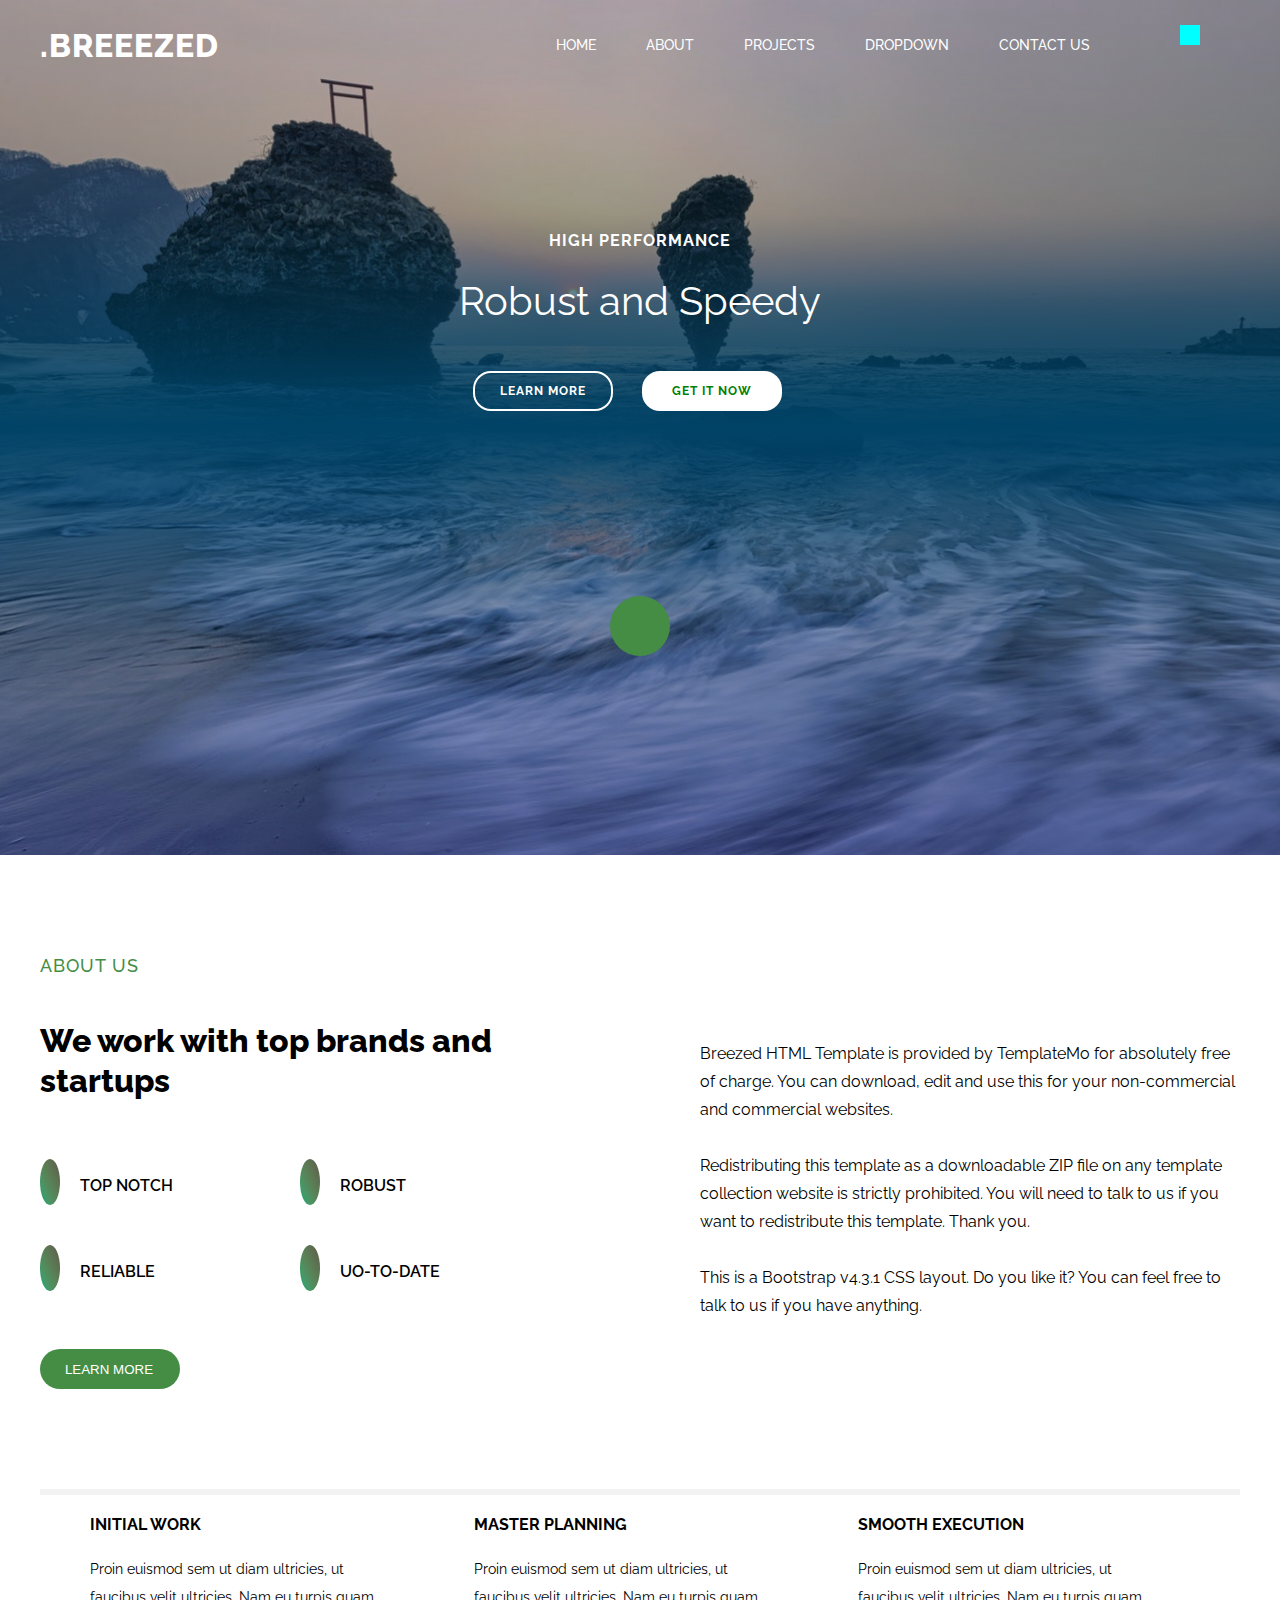
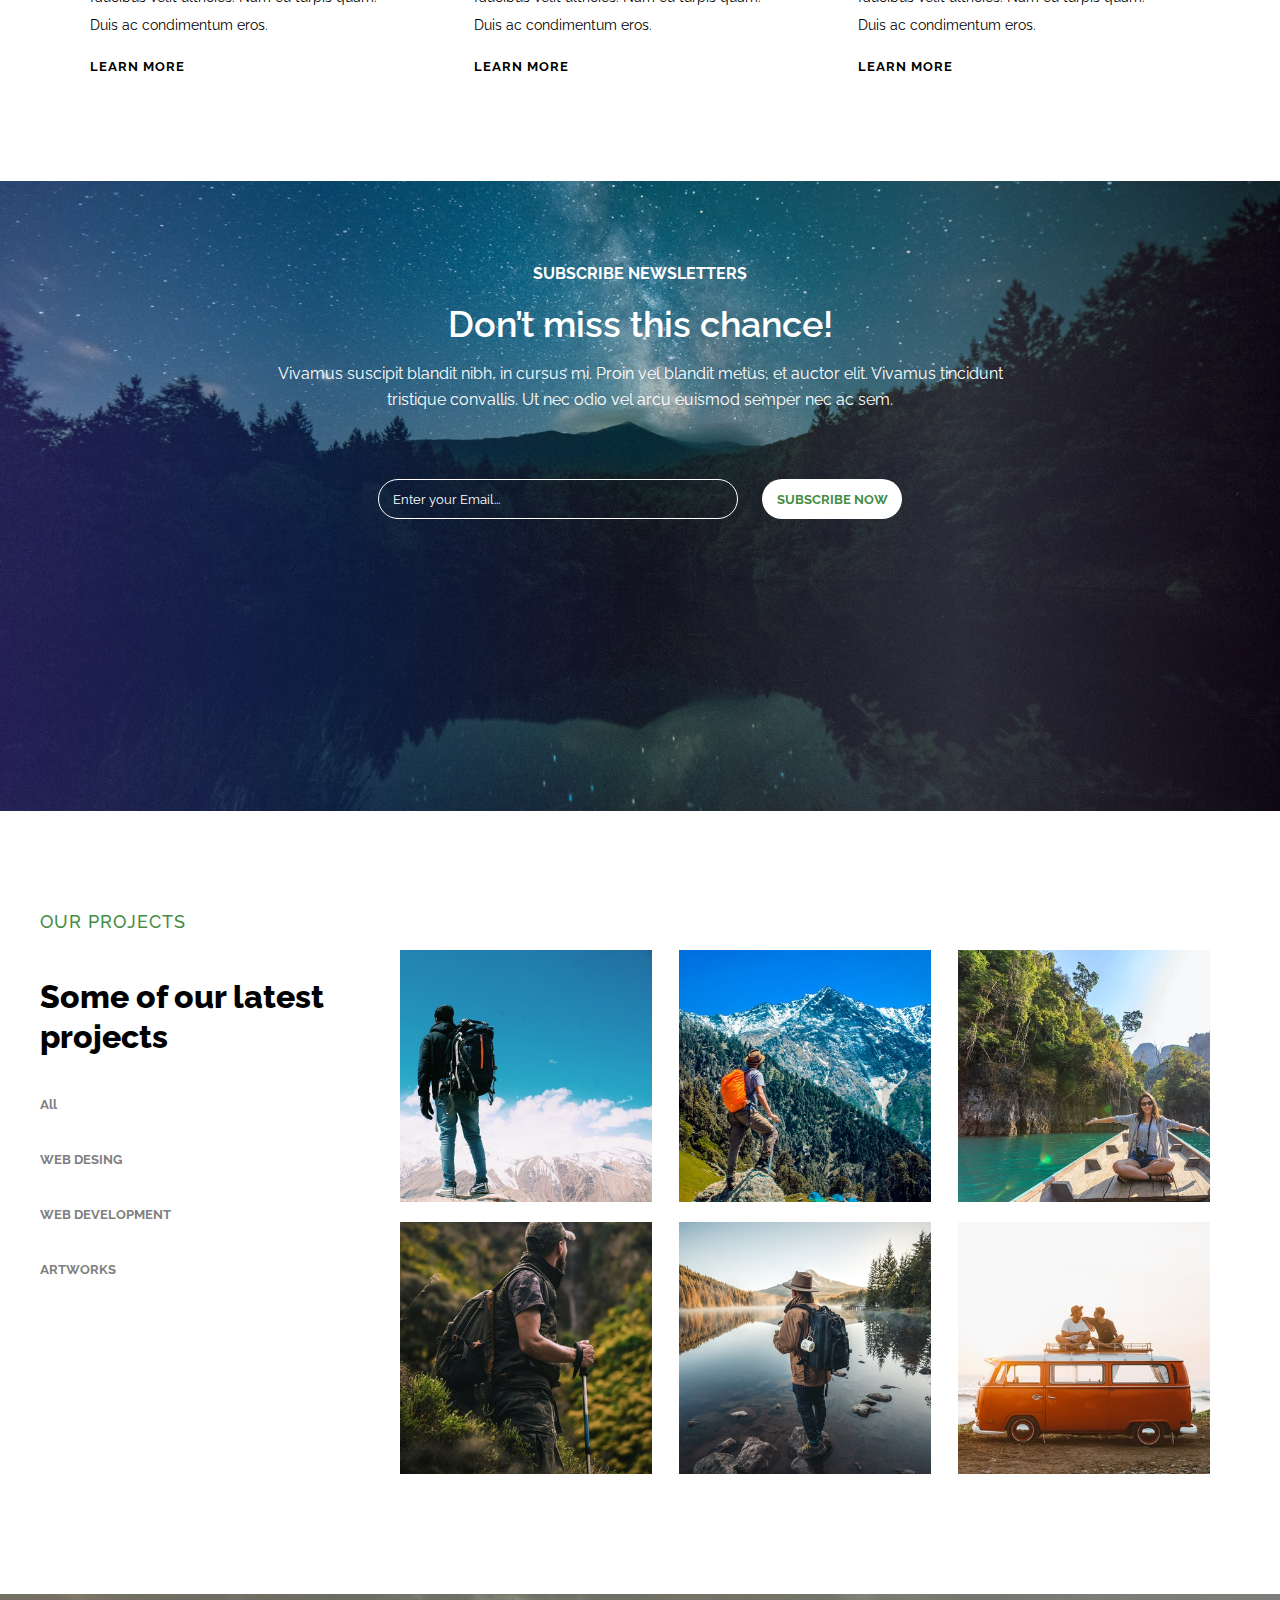
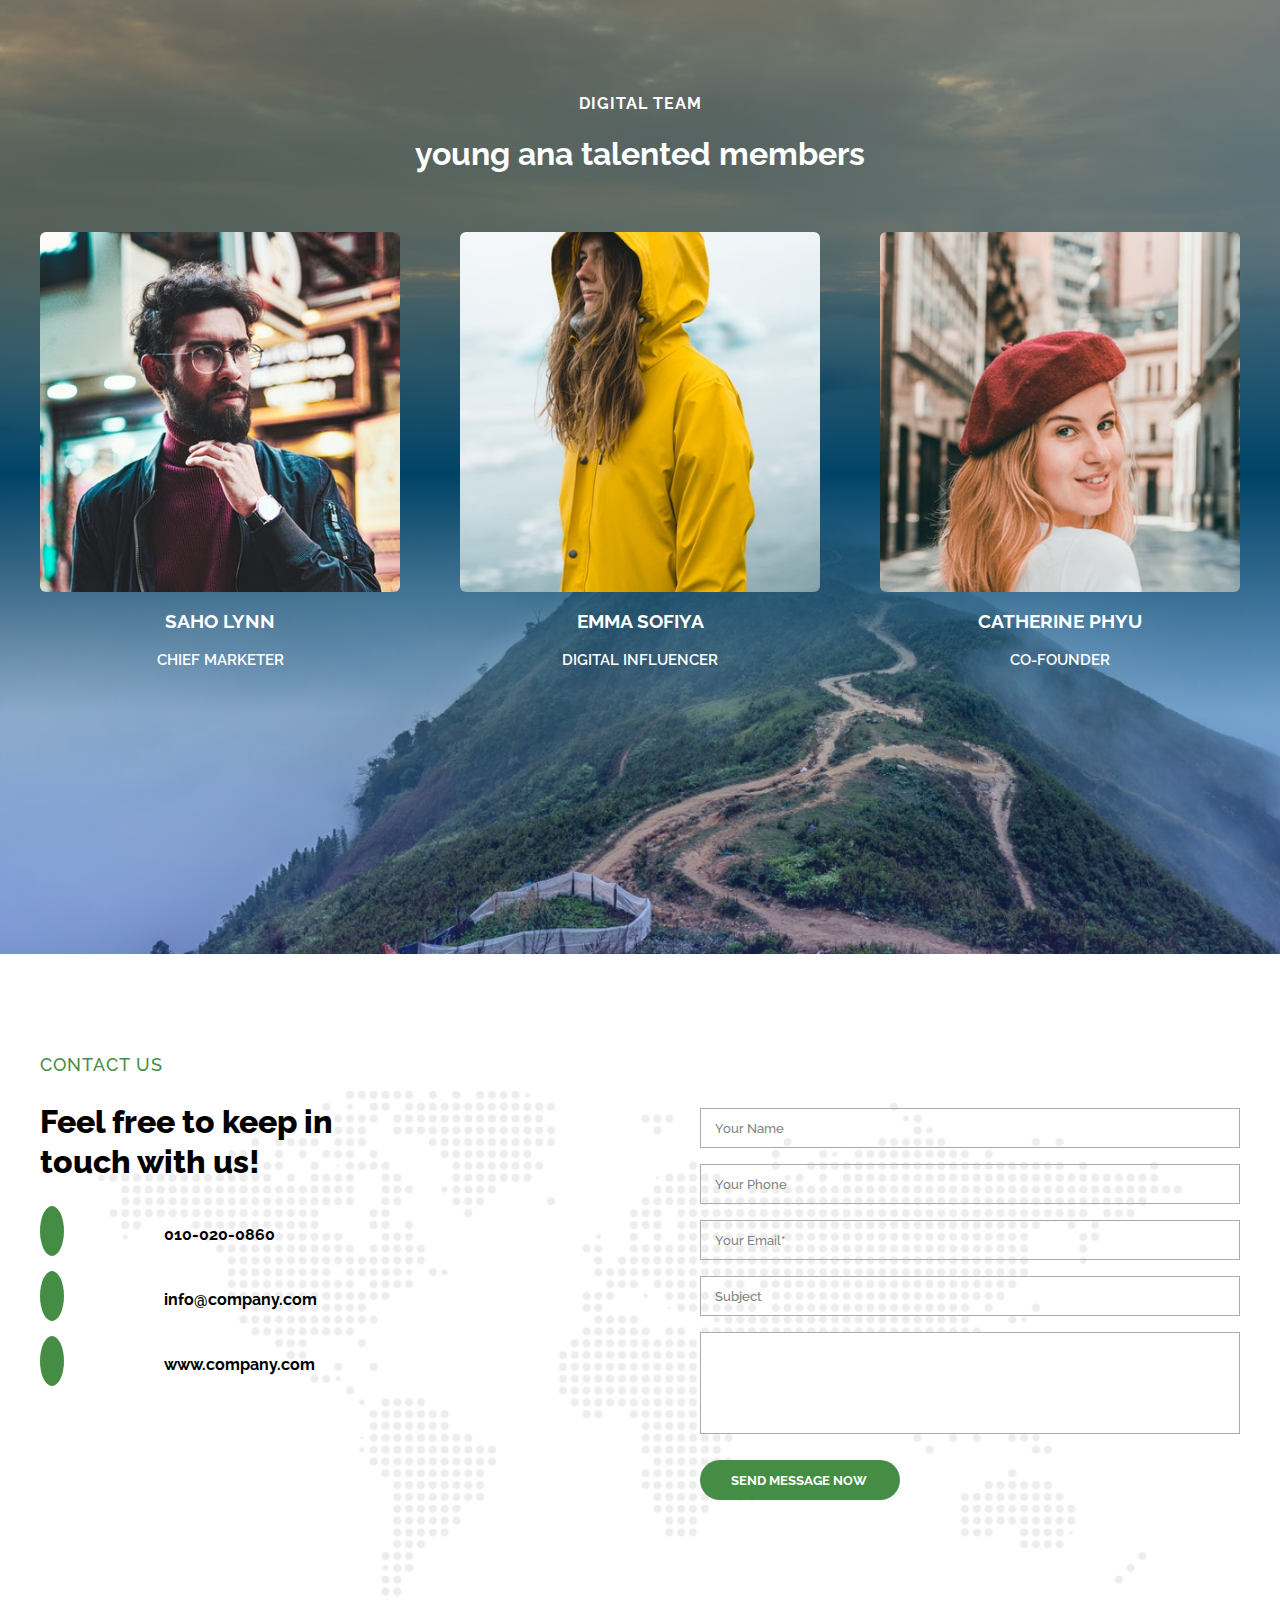
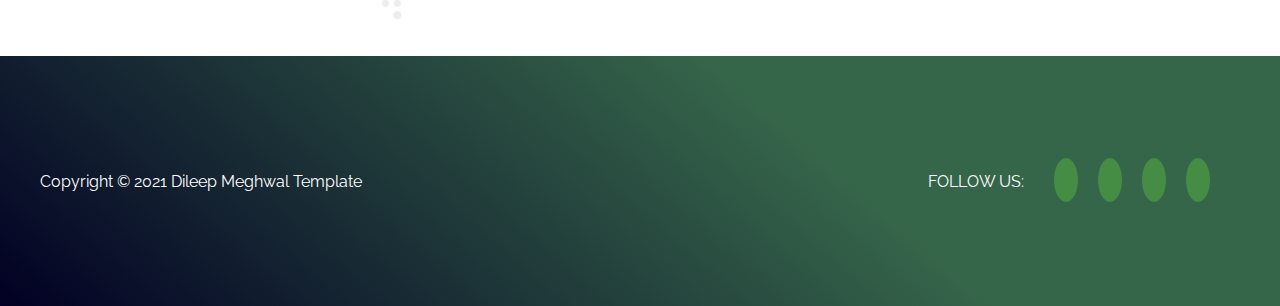
<file: index.html>
<html>
    <head>
        <meta name="viewport" content="width=device-width, initial-scale=1.0">
        <title>Traveller</title>
        <link rel="stylesheet" href="https://unicons.iconscout.com/release/v4.0.0/css/line.css">
        <link rel="stylesheet" href="./style/style.css">
    </head>

    <body>
        <div class="banner" id="index.html">
            <div class="navigation" >
                <a href="#" class="logo"><h2>.BREEEZED</h2></a>

                <ul>
                    <li><a href="#index.html">HOME</a></li>
                    <li><a href="#about">ABOUT</a></li>
                    <li><a href="#project">PROJECTS</a></li>
                    <li><a href="#top">DROPDOWN</a></li>
                    <li><a href="#contact">CONTACT US</a></li>

                    <span class="uil uil-search"></span>
                </ul>
        
            </div>

            <!-- banner-text -->
            <div class="banner-text">
                <h4>HIGH PERFORMANCE</h4>
                <h1>Robust and Speedy</h1>

                <button type="button">LEARN MORE</button>
                <button type="button" class="b2">GET IT NOW</button>
            </div>

            <!-- dow arrow -->
            <div class="down-arrow">
                <span class="uil uil-arrow-down"></span>
            </div>
        </div>

        <!-- About Section-->

        <div class="about clearfix" id="about">
            <div class="title">
                <h3>About Us</h3>
            </div>
            <div class="about-left clearfix">
                <div class="main-txt">
                    <h2>We work with top brands and startups</h2>
                </div>
                <div class="left-text">
                    <p style="float: left;"><span class="uil uil-rocket"></span>TOP NOTCH</p>
                <p style="float: left;"><span class="uil uil-rocket"></span>ROBUST</p>
                </div>
                
                <div class="right-text">
                    <p style="float: left;"><span class="uil uil-globe"></span>RELIABLE</p>
                <p style="float: left;"><span class="uil uil-globe"></span>UO-TO-DATE</p>
                </div>

                <button type="button">LEARN MORE<span class="uil uil-arrow-right"></span></button>
            </div>
            <div class="about-right">
                <p>Breezed HTML Template is provided by TemplateMo for absolutely free of charge. You can download, edit and use this for your non-commercial and commercial websites.
                    <br><br>
                    Redistributing this template as a downloadable ZIP file on any template collection website is strictly prohibited. You will need to talk to us if you want to redistribute this template. Thank you.
                    <br><br>
                    This is a Bootstrap v4.3.1 CSS layout. Do you like it? You can feel free to talk to us if you have anything.</p>
            </div>
        </div>
        
        <!--work-content  -->
        <div class="work-content clearfix">
            <div class="feature">
                <div class="icon">
                    <i class="uil uil-rocket"></i>
                </div>
                <h3>INITIAL WORK</h3>
                <p>Proin euismod sem ut diam ultricies, ut faucibus velit ultricies. Nam eu turpis quam. Duis ac condimentum eros.</p>
                <a href="#" class="learn-more">LEARN MORE<i class="uil uil-arrow-right"></i></a>
            </div>
            <div class="feature mg">
                <div class="icon">
                    <i class="uil uil-rocket"></i>
                </div>
                <h3>MASTER PLANNING</h3>
                <p>Proin euismod sem ut diam ultricies, ut faucibus velit ultricies. Nam eu turpis quam. Duis ac condimentum eros.</p>
                <a href="#" class="learn-more">LEARN MORE<i class="uil uil-arrow-right"></i></a>
            </div>
            <div class="feature">
                <div class="icon">
                    <i class="uil uil-rocket"></i>
                </div>
                <h3>SMOOTH EXECUTION</h3>
                <p>Proin euismod sem ut diam ultricies, ut faucibus velit ultricies. Nam eu turpis quam. Duis ac condimentum eros.</p>
                <a href="#" class="learn-more">LEARN MORE<i class="uil uil-arrow-right"></i></a>
            </div>
        </div>

        <!--Newletter  -->
        <div class="newsletter">
            <div class="newsletter-text">
                <h4>SUBSCRIBE NEWSLETTERS</h4>
                <h1>Don’t miss this chance!</h1>
                <p>Vivamus suscipit blandit nibh, in cursus mi. Proin vel blandit metus, et auctor elit. Vivamus tincidunt <br> tristique convallis. Ut nec odio vel arcu euismod semper nec ac sem.</p>

                <input type="text" placeholder="Enter your Email...">

                <button class="subscribe">SUBSCRIBE NOW</button>
            </div>
        </div>

        <!-- Our Projects -->
        <div class="project clearfix" id="project">
            <div class="title">
                <h3>OUR PROJECTS</h3>
            </div>
            <div class="project-left clearfix">
                <div class="main-txt">
                    <h2>Some of our latest projects</h2>
                </div>
                <a href="#">All</a>
                <a href="#">WEB DESING</a>
                <a href="#">WEB DEVELOPMENT</a>
                <a href="#artwork">ARTWORKS</a>
            </div>

            <div class="project-right">
                <div class="box clearfix">
                    <img src="./img/travel1.jpg" alt="">
                </div>
                <div class="box">
                    <img src="./img/travel2.jpg" alt="">
                </div>
                <div class="box">
                    <img src="./img/travel3.jpg" alt="">
                </div>
                <div class="box">
                    <img src="./img/travel4.jpg" alt="">
                </div>
                <div class="box">
                    <img src="./img/travel5.jpg" alt="">
                </div>
                <div class="box">
                    <img src="./img/travel6.jpg" alt="">
                </div>
            </div>
        </div>

        <!-- Digital Team -->
        <div class="digital-section">
            <div class="team-section">
                <h4>DIGITAL TEAM</h4>
                <h1>young ana talented members</h1>
            </div>
            <div class="image-section">
                <div class="card">
                    <img src="./img/face1.jpg" alt="">
                    <h3>SAHO LYNN</h3>
                    <p>CHIEF MARKETER</p>
                </div>
                <div class="card margin">
                    <img src="./img/face2.jpg" alt="">
                    <h3>EMMA SOFIYA</h3>
                    <p>DIGITAL INFLUENCER</p>
                </div>
                <div class="card">
                    <img src="./img/face3.jpg" alt="">
                    <h3>CATHERINE PHYU</h3>
                    <p>CO-FOUNDER</p>
                </div>
            </div>
            
        </div>


        <!-- contact section -->
        <div class="contact clearfix" id="contact">
            <div class="title">
                <h3>CONTACT US</h3>
            </div>
            <div class="main-txt">
                <h2>Feel free to keep in <br> touch with us!</h2>
            </div>
            <div class="contact-left">
                <p><span class="uil uil-phone-volume"></span>010-020-0860</p>
                <br>
                <p><span class="uil uil-envelope-add"></span>info@company.com</p>
                <br>
                <p><span class="uil uil-globe"></span>www.company.com</p>
            </div>

            <div class="contact-right">
                <form action="#">
                    <input type="text" name="yourname" placeholder="Your Name">
                    <input type="text" name="your phone" placeholder="Your Phone">
                    <input type="text" name="email" placeholder="Your Email*">
                    <input type="text" name="subject" placeholder="Subject">
                    <textarea name="message" id="" cols="20" rows="6"></textarea>

                    <button class="send">SEND MESSAGE NOW<span class="uil uil-arrow-right"></span></button>
                </form>
            </div>
        </div>

        
        
        
        <!-- footer -->
        <div class="footer">
            <div class="top-arrow" id="top">
                <a href="#"><i class="uil uil-arrow-up"></i></a>
            </div>
            <div class="footer-small clearfix">
                <div class="copyright">
                    <p>Copyright &copy; 2021 Dileep Meghwal Template</p>
                </div>

                <div class="social">
                    <p>FOLLOW US:</p>
                    <span class="uil uil-facebook-f"></span>
                    <span class="uil uil-instagram-alt"></span>
                    <span class="uil uil-twitter-alt"></span>
                    <span class="uil uil-linkedin-alt"></span>
                </div>
            </div>
        </div>
    </body>
</html>
</file>
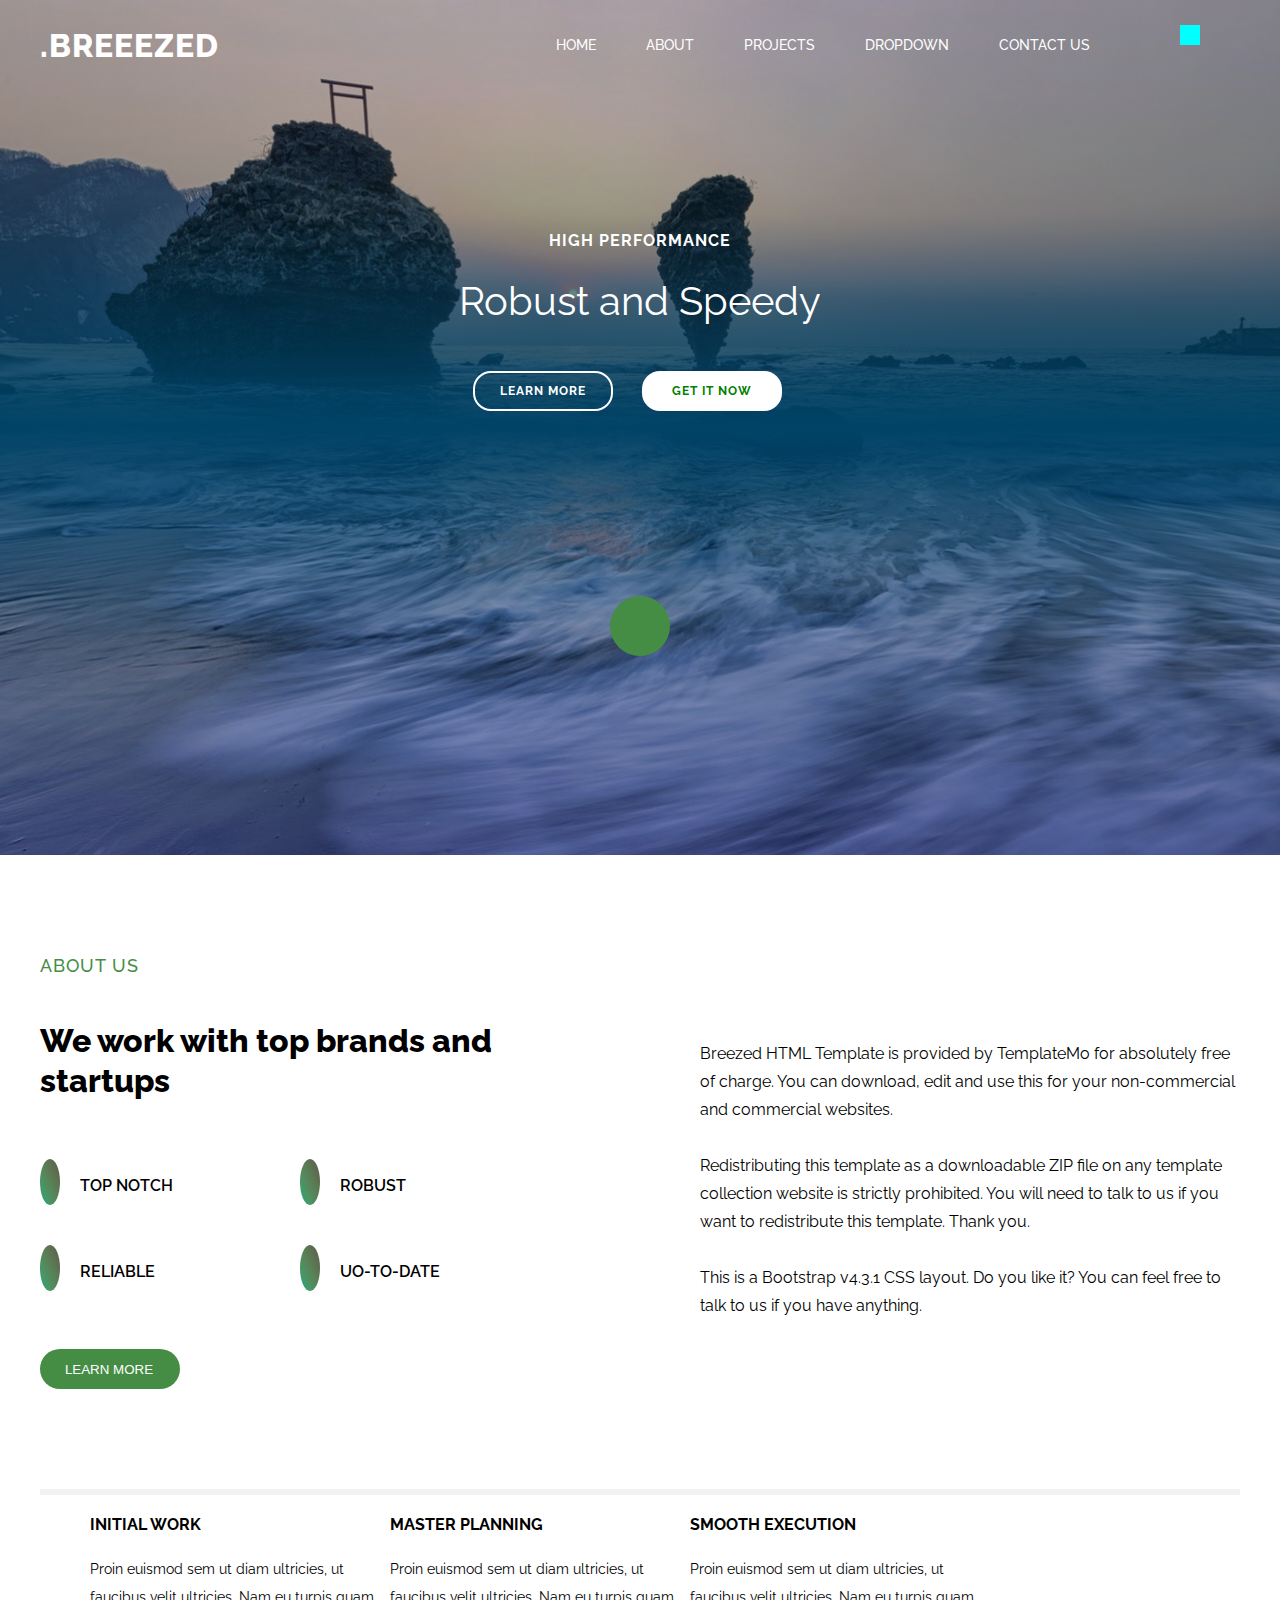
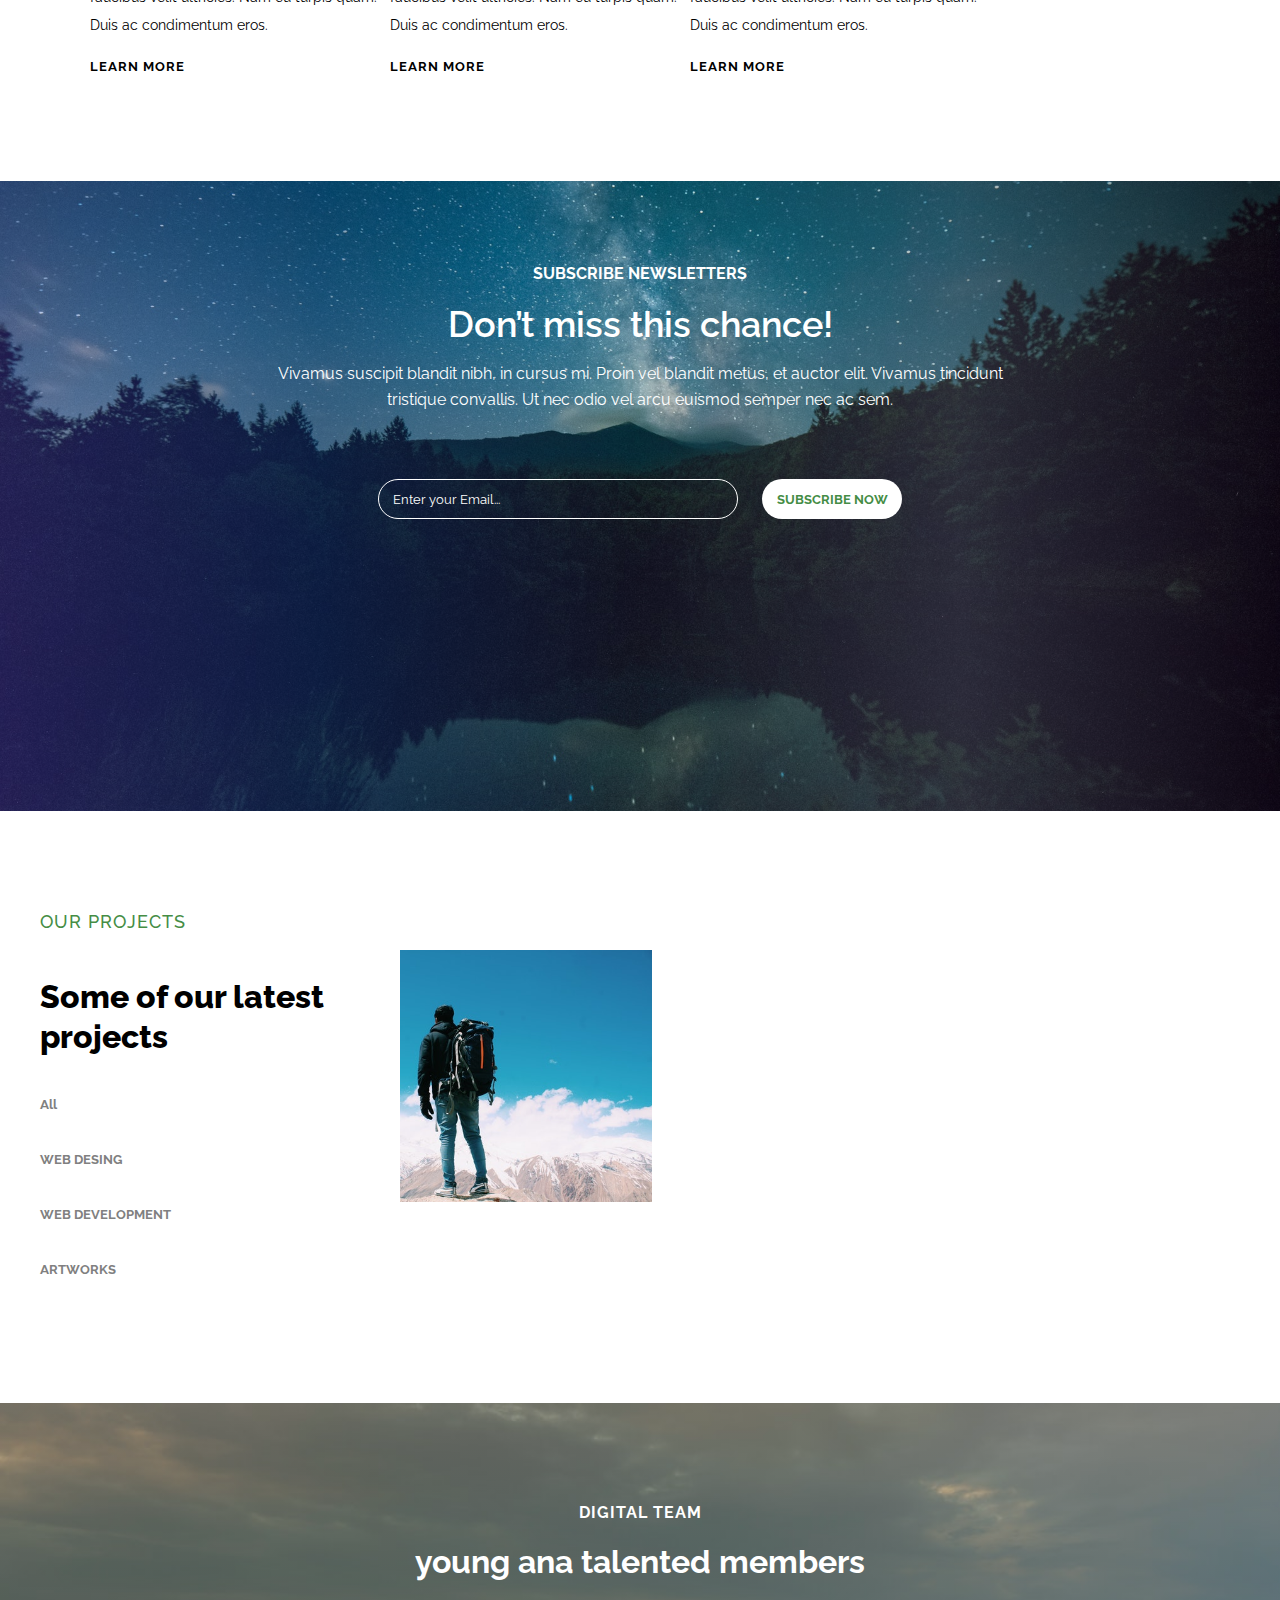
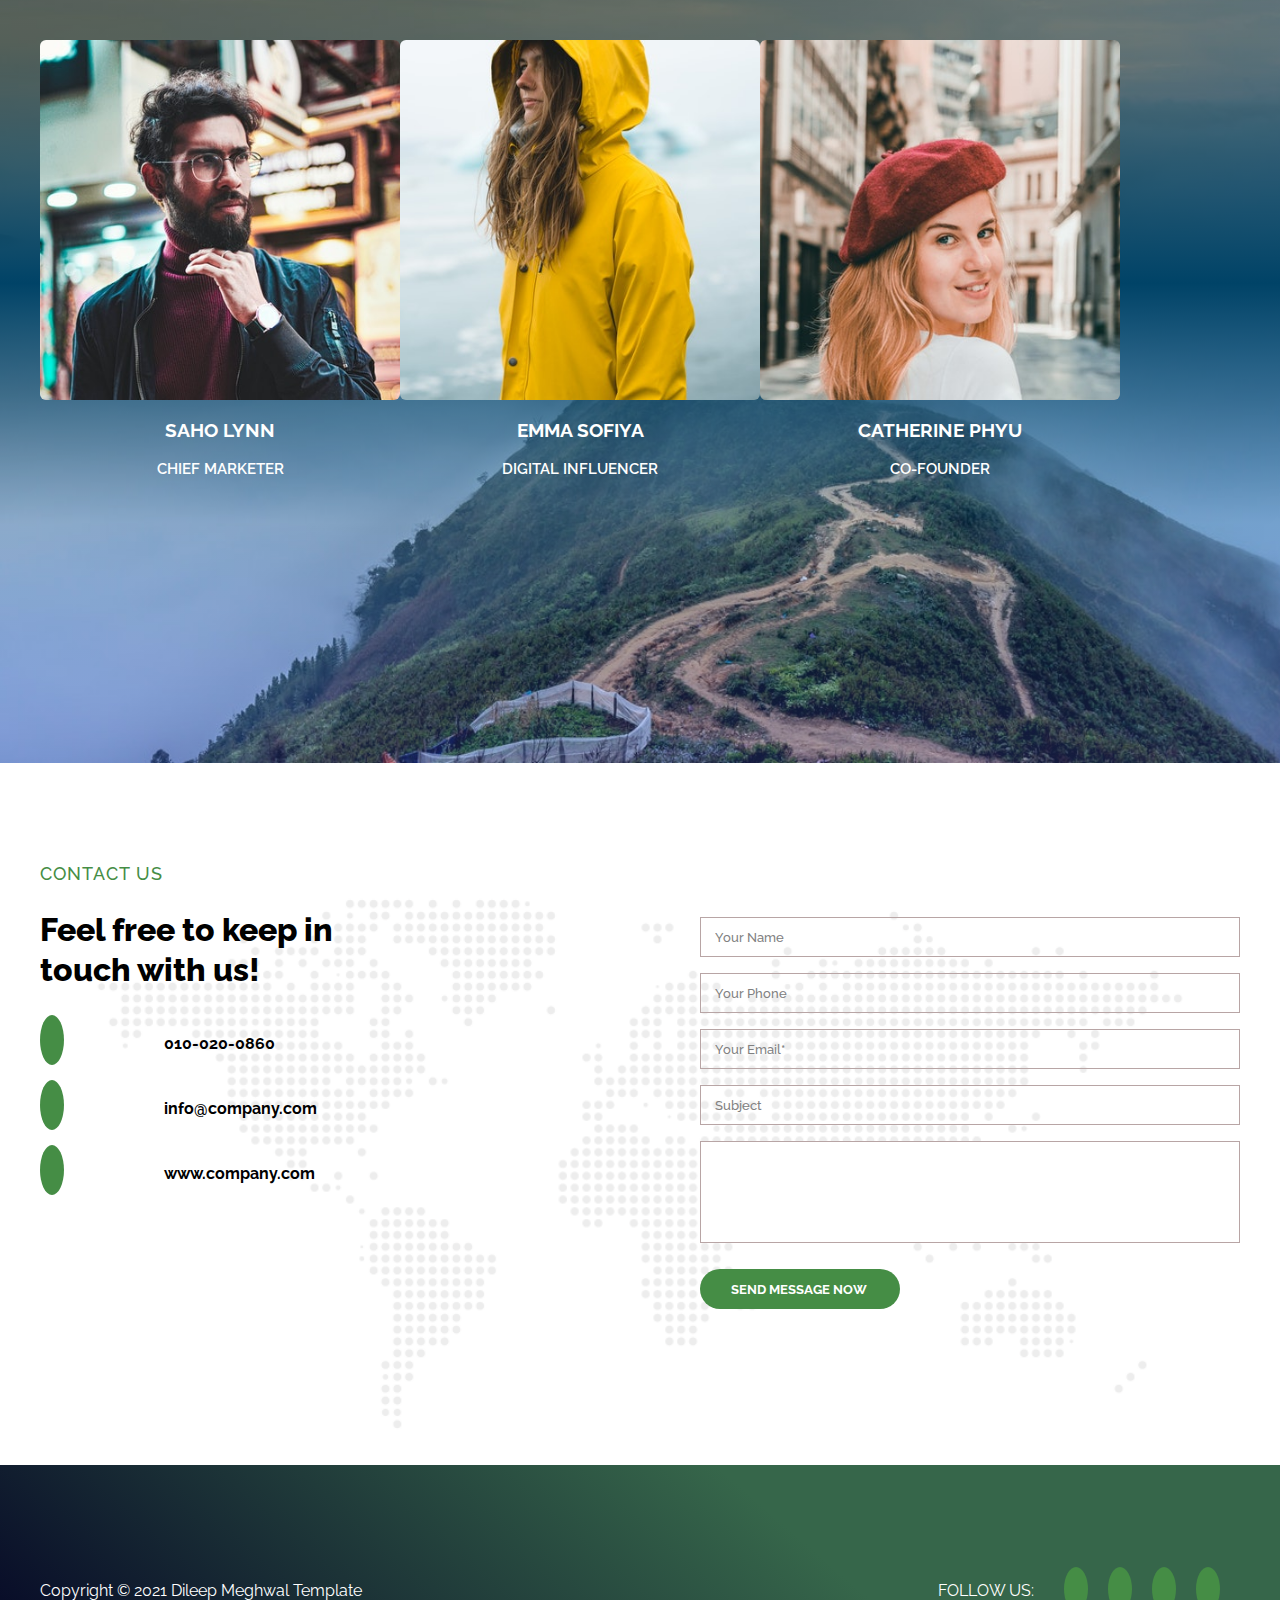
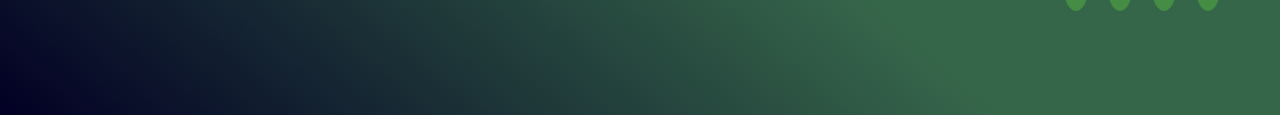
<file: artwork.html>
<html>
    <head>
        <title>Traveller</title>
        <link rel="stylesheet" href="https://unicons.iconscout.com/release/v4.0.0/css/line.css">
        <link rel="stylesheet" href="./style/style.css">
    </head>

    <body>
        <div class="banner">
            <div class="navigation">
                <a href="#" class="logo"><h2>.BREEEZED</h2></a>

                <ul>
                    <li><a href="">HOME</a></li>
                    <li><a href="#">ABOUT</a></li>
                    <li><a href="#">PROJECTS</a></li>
                    <li><a href="#">DROPDOWN</a></li>
                    <li><a href="#">CONTACT US</a></li>

                    <span class="uil uil-search"></span>
                </ul>
        
            </div>

            <!-- banner-text -->
            <div class="banner-text">
                <h4>HIGH PERFORMANCE</h4>
                <h1>Robust and Speedy</h1>

                <button type="button">LEARN MORE</button>
                <button type="button" class="b2">GET IT NOW</button>
            </div>

            <!-- dow arrow -->
            <div class="down-arrow">
                <span class="uil uil-arrow-down"></span>
            </div>
        </div>

        <!-- About Section-->

        <div class="about clearfix">
            <div class="title">
                <h3>About Us</h3>
            </div>
            <div class="about-left clearfix">
                <div class="main-txt">
                    <h2>We work with top brands and startups</h2>
                </div>
                <div class="left-text">
                    <p style="float: left;"><span class="uil uil-rocket"></span>TOP NOTCH</p>
                <p style="float: left;"><span class="uil uil-rocket"></span>ROBUST</p>
                </div>
                
                <div class="right-text">
                    <p style="float: left;"><span class="uil uil-globe"></span>RELIABLE</p>
                <p style="float: left;"><span class="uil uil-globe"></span>UO-TO-DATE</p>
                </div>

                <button type="button">LEARN MORE<span class="uil uil-arrow-right"></span></button>
            </div>
            <div class="about-right">
                <p>Breezed HTML Template is provided by TemplateMo for absolutely free of charge. You can download, edit and use this for your non-commercial and commercial websites.
                    <br><br>
                    Redistributing this template as a downloadable ZIP file on any template collection website is strictly prohibited. You will need to talk to us if you want to redistribute this template. Thank you.
                    <br><br>
                    This is a Bootstrap v4.3.1 CSS layout. Do you like it? You can feel free to talk to us if you have anything.</p>
            </div>
        </div>
        
        <!--work-content  -->
        <div class="work-content clearfix">
            <div class="feature">
                <div class="icon">
                    <i class="uil uil-rocket"></i>
                </div>
                <h3>INITIAL WORK</h3>
                <p>Proin euismod sem ut diam ultricies, ut faucibus velit ultricies. Nam eu turpis quam. Duis ac condimentum eros.</p>
                <a href="#" class="learn-more">LEARN MORE<i class="uil uil-arrow-right"></i></a>
            </div>
            <div class="feature">
                <div class="icon">
                    <i class="uil uil-rocket"></i>
                </div>
                <h3>MASTER PLANNING</h3>
                <p>Proin euismod sem ut diam ultricies, ut faucibus velit ultricies. Nam eu turpis quam. Duis ac condimentum eros.</p>
                <a href="#" class="learn-more">LEARN MORE<i class="uil uil-arrow-right"></i></a>
            </div>
            <div class="feature">
                <div class="icon">
                    <i class="uil uil-rocket"></i>
                </div>
                <h3>SMOOTH EXECUTION</h3>
                <p>Proin euismod sem ut diam ultricies, ut faucibus velit ultricies. Nam eu turpis quam. Duis ac condimentum eros.</p>
                <a href="#" class="learn-more">LEARN MORE<i class="uil uil-arrow-right"></i></a>
            </div>
        </div>

        <!--Newletter  -->
        <div class="newsletter">
            <div class="newsletter-text">
                <h4>SUBSCRIBE NEWSLETTERS</h4>
                <h1>Don’t miss this chance!</h1>
                <p>Vivamus suscipit blandit nibh, in cursus mi. Proin vel blandit metus, et auctor elit. Vivamus tincidunt <br> tristique convallis. Ut nec odio vel arcu euismod semper nec ac sem.</p>

                <input type="text" placeholder="Enter your Email...">

                <button class="subscribe">SUBSCRIBE NOW</button>
            </div>
        </div>

        <!-- Our Projects -->
        <div class="project clearfix" id="artwork">
            <div class="title">
                <h3>OUR PROJECTS</h3>
            </div>
            <div class="project-left clearfix">
                <div class="main-txt">
                    <h2>Some of our latest projects</h2>
                </div>
                <a href="#">All</a>
                <a href="#">WEB DESING</a>
                <a href="#">WEB DEVELOPMENT</a>
                <a href="#">ARTWORKS</a>
            </div>

            <div class="project-right">
                <div class="box clearfix">
                    <img src="./img/travel1.jpg" alt="">
                </div>
                
            </div>
        </div>

        <!-- Digital Team -->
        <div class="digital-section">
            <div class="team-section">
                <h4>DIGITAL TEAM</h4>
                <h1>young ana talented members</h1>
            </div>
            <div class="image-section">
                <div class="card">
                    <img src="./img/face1.jpg" alt="">
                    <h3>SAHO LYNN</h3>
                    <p>CHIEF MARKETER</p>
                </div>
                <div class="card">
                    <img src="./img/face2.jpg" alt="">
                    <h3>EMMA SOFIYA</h3>
                    <p>DIGITAL INFLUENCER</p>
                </div>
                <div class="card">
                    <img src="./img/face3.jpg" alt="">
                    <h3>CATHERINE PHYU</h3>
                    <p>CO-FOUNDER</p>
                </div>
            </div>
            
        </div>


        <!-- contact section -->
        <div class="contact clearfix">
            <div class="title">
                <h3>CONTACT US</h3>
            </div>
            <div class="main-txt">
                <h2>Feel free to keep in <br> touch with us!</h2>
            </div>
            <div class="contact-left">
                <p><span class="uil uil-phone-volume"></span>010-020-0860</p>
                <br>
                <p><span class="uil uil-envelope-add"></span>info@company.com</p>
                <br>
                <p><span class="uil uil-globe"></span>www.company.com</p>
            </div>

            <div class="contact-right">
                <form action="#">
                    <input type="text" name="yourname" placeholder="Your Name">
                    <input type="text" name="your phone" placeholder="Your Phone">
                    <input type="text" name="email" placeholder="Your Email*">
                    <input type="text" name="subject" placeholder="Subject">
                    <textarea name="message" id="" cols="20" rows="6"></textarea>

                    <button class="send">SEND MESSAGE NOW<span class="uil uil-arrow-right"></span></button>
                </form>
            </div>
        </div>

        

        <!-- footer -->
        <div class="footer">
            <div class="footer-small clearfix">
                <div class="copyright">
                    <p>Copyright &copy; 2021 Dileep Meghwal Template</p>
                </div>

                <div class="social">
                    <p>FOLLOW US:</p>
                    <span class="uil uil-facebook-f"></span>
                    <span class="uil uil-instagram-alt"></span>
                    <span class="uil uil-twitter-alt"></span>
                    <span class="uil uil-linkedin-alt"></span>
                </div>
            </div>
        </div>
    </body>
</html>
</file>
<file: style/style.css>
@import url('https://fonts.googleapis.com/css2?family=Raleway:wght@100;200;300;400;500;600&display=swap');
@import url('https://fonts.googleapis.com/css2?family=Raleway:wght@100;200;300;400;500;600;700;800&display=swap');
body{
    font-family: 'Raleway', sans-serif;
    padding: 0;
    margin: 0;
}

html{
    scroll-behavior: smooth;
    transition: 0.4s ease;
}
.clearfix::after{
    content: "";
    display: block;
    clear: both;
}
/* banner */
.banner{
    width: 100%;
    height: 95%;
    background-image: linear-gradient(to bottom, #05090838, #00282e65, #004367, #0058aa34, #4760dc48), url(../img/banner.jpg);
    background-size: cover;
    background-position: top center;
}
.navigation{
    max-width: 1200px;
    height: 60px;
    margin: 0 auto;
    position: relative;
    top: 15px;
}
.navigation .logo{
    float: left;
    text-decoration: none;
    width: 200px;
    height: 60px;
}
.logo h2{
    color: #fff;
    letter-spacing: 1px;
    font-weight: 800;
    font-size: 32px;
    position: relative;
    top: -15px;
}
.navigation ul{
    list-style: none;
    padding: 0;
    margin: 0;
    float: right;
}
.navigation ul li{
    float: left;
    margin-right: 50px;
    position: relative;
    top: 20px;
    right: 80px;
}
ul li a{
    text-decoration: none;
    color: #fff;
    font-size: 14px;
    font-weight: 500;
}
.navigation span{
    float: right;
    background-color: cyan;
    text-align: center;
    padding: 10 10px;
    position: relative;
    top: 10px;
    right: 40px;
    color: green;
    font-size: 18px;
    font-weight: 600;
    cursor: pointer;
}

/* banner-text */
.banner-text{
    width: 50%;
    margin: 0 auto;
    text-align: center;
    position: relative;
    top: 150px;
    color: #fff;
}
.banner-text h4{
    letter-spacing: 1px;
}
.banner-text h1{
    font-weight: normal;
    font-size: 40px;
}
.banner-text button{
    border: 2px solid #fff;
    border-radius: 18px;
    background: transparent;
    padding: 10px 24px;
    color: #fff;
    cursor: pointer;
    margin-right: 25px;
    font-family: 'Raleway', sans-serif;
    margin-top: 20px;
    font-weight: bold;
    font-size: 12px;
    letter-spacing: 1px;
}
.banner-text .b2{
    color: green;
    background-color: #fff;
}
.down-arrow{
    background-color: #458d45;
    clear: both;
    width: 60px;
    height: 60px;
    border-radius: 100%;
    color: #fff;
    text-align: center;
    margin: 0 auto;
    position: relative;
    top: 335px;
}
.down-arrow span{
    position: relative;
    top: 13px;
    font-size: 30px;
    margin: 0 auto;
}

/* About-Section */
.about{
    max-width: 1200px;
    margin: 0 auto;
    margin-top: 100px;
    margin-bottom: 100px;
}
.title h3{
    text-transform: uppercase;
    letter-spacing: 1px;
    color: #458d45;
    font-size: 18px;
    font-weight: 500;
}
.about-left{
    float: left;
    width: 45%;
}
.main-txt h2{
    font-size: 32px;
    font-weight: 800;
    line-height: 40px;
}
.about-left .left-text{
    font-weight: 600;
}
.about-left .right-text{
    font-weight: 600;
    clear: left;
}
.about-left .left-text p,
.about-left .right-text p{
    width: 200px;
    margin-right: 60px;
    margin-top: 40px;
}
.right-text span,
.left-text span{
    background-image: linear-gradient(to right top, #0eac7c, #489766, #598257, #5d6e50, #585c4d);
    padding: 8px 10px;
    border-radius: 50%;
    color: #fff;
    margin-right: 20px;
    font-size: 25px;
}
button{
    border-radius: 30px;
    border: none;
    width: 140px;
    height: 40px;
    background-color: #458d45;
    color: #fff;
    margin-top: 50px;
}
button span{
    font-size: 20px;
    font-weight: 600;
    margin-left: 2px;
    position: relative;
    top: 2px;
}
.about-right{
    width: 45%;
    margin-top: 30px;
    line-height: 28px;
    font-size: 16px;
    float: right;
}
/* Work Content */
.work-content{
    max-width: 1200px;
    margin: 0 auto;
    border-top: 6px solid #8080801a;
}
.work-content .feature{
    width: 25%;
    line-height: 28px;
    float: left;
}
.mg{
    margin-left: 7%;
    margin-right: 7%;
}
.feature .icon{
    position: relative;
    top: 50px;
    left: -40px;
    font-size: 36px;
}
.feature{
    position: relative;
    left: 50px;
}
.margin{
    margin-left: 5%;
    margin-right: 5%;
}
.feature .learn-more{
    text-decoration: none;
    font-size: 13px;
    letter-spacing: 1px;
    color: #000;
    font-weight: bolder;
    transition: 0.3s;
}
.feature .learn-more:hover{
    color: #458d45;
}
.feature .icon i{
    color: #458d45;
}
.feature h3{
    font-size: 16px;
}
.feature p{
    font-size: 14px;
}
/* newsletter */
.newsletter{
    width: 100%;
    height: 70%;
    background-image: linear-gradient(to left, #0509086b, #4c616465, #07623c23, #03366977, #4760dc48), url(../img/landscap.jpg);
    background-size: cover;
    background-position: center;
    margin-top: 100px;
}
.newsletter-text{
    max-width: 1200px;
    margin: 0 auto;
    text-align: center;
    position: relative;
    top: 80px;
    color: #fff;
    line-height: 26px;
}
.newsletter-text h1{
    font-size: 36px;
    font-weight: 600;
}
input[type=text]{
    width: 30%;
    height: 40px;
    padding: 8px 14px;
    border-radius: 30px;
    font-family: 'Raleway', sans-serif;
    background: none;
    border: 1px solid #fff;
    color: #fff;
    outline: none;
}
input::placeholder{
    color: #fff;

}
input:focus{
    outline: none;
}
.subscribe{
    background-color: #fff;
    color: #458d45;
    font-weight: bolder;
    width: 140px;
    height: 40px;
    font-family: 'Raleway', sans-serif;
    margin-left: 20px;
    border: none;
}
.subscribe:hover{
    background-color: #458d45;
    color: #fff;
    transition: 0.3s ease;
    cursor: pointer;
}
/* Our project */
.project{
    max-width: 1200px;
    margin: 0 auto;
    margin-top: 100px;
    margin-bottom: 100px;
}
.project-left{
    width: 25%;
    float: left;
    margin-right: 50px;
}
.project-left a{
    margin-top: 40px;
    display: block;
    text-decoration: none;
    color: grey;
    font-size: 13px;
    font-weight: bolder;
    margin-bottom: 26px;
    transition: 0.3s;
}
.project-left a:hover{
    color: #4ec34e;
    text-decoration: underline;
}

.project-right{
    width: 70%;
    float: right;
}
.project-right .box{
    width: 30%;
    float: left;
    margin-right: 3.2%;
}
.project-right .box img{
    width: 100%;
    padding-bottom: 20px;
}

/* digital-section */
.digital-section{
    width: 100%;
    height: 100%;
    background-image: linear-gradient(to bottom, #05090838, #00282e65, #004367, #0058aa34, #4760dc48), url(../img/bg.jpg);
    background-size: cover;
    clear: both;
    padding-bottom: 60px;
}
.team-section{
    max-width: 1200px;
    margin: 0 auto;
    position: relative;
    top: 100px;
    text-align: center;
    color: #fff;
}
.team-section h4{
    font-weight: bold;
    letter-spacing: 1px;
}
.image-section{
    max-width: 1200px;
    margin: 0 auto;
    margin-top: 160px;
}
.image-section .card{
    width: 30%;
    float: left;
}
.image-section .card img{
    width: 100%;
    border-radius: 6px;
}
.card{
    color: #fff;
    text-align: center;
}
.card p{
    font-size: 15px;
    font-weight: 600;
}
/* contact-Us */
.contact{
    max-width: 1200px;
    margin: 0 auto;
    margin-top: 100px;
    background-image: url(../img/map.png);
    background-size: cover;
    background-position: center;
}
.contact-left{
    width: 45%;
    line-height: 15px;
    float: left;
}
.contact-left span{
    background-color: #458d45;
    padding: 10 12px;
    border-radius: 50%;
    color: #fff;
    font-size: 26px;
    margin-right: 100px;
}
.contact-left p{
    font-weight: bold;
}
.contact-right{
    width: 45%;
    float: right;
    position: relative;
    top: -100px;
}
.contact-right input[type=text],textarea{
    width: 100%;
    border: 1px solid rgb(184, 165, 165);
    resize: none;
    border-radius: 0;
    margin-bottom: 16px;
    color: #458d45;
    font-family: 'Raleway', sans-serif;
    outline: none;
    font-weight: 500;
}
.contact-right input::placeholder{
    color: grey;
}

.send{
    width: 200px;
    cursor: pointer;
    font-family: 'Raleway', sans-serif;
    font-weight: bold;
    position: relative;
    top: -40px;
}


/* footer */
.footer{
    width: 100%;
    background: linear-gradient(41deg, rgba(2,0,36,1) 0%, rgba(54,102,74,1) 64%);
    height: 250px;
}
.footer-small{
    max-width: 1200px;
    margin: 0 auto;
    position: relative;
    top: 100px;
    color: #fff;
}
.copyright{
    float: left;
}
.social{
    float: right;
}
.social p{
    display: inline-block;
    position: relative;
    right: 30px;
}
.social span{
    margin-right: 20px;
    font-size: 20px;
    background-color: #458d45;
    padding: 10px 12px;
    border-radius: 50%;
    cursor: pointer;
}
/* top arrow */
.top-arrow{
    width: 50px;
    height: 50px;
    float: right;
    position: relative;
}
.top-arrow a{
    border-radius: 50%;
    background-color: #4ec34e;
    float: left;
    font-size: 34px;
    cursor: pointer;
    color: #fff;
}

@media screen and (max-width: 1000px) {

    .about .left-text{
        width: 45%;
        margin: 0 5%;
    }
    .about .right-text{
        width: 45%;
        margin: 0 5%;
    }
    .about-right{
        width: 45%;
        margin: 0 5%;
    }
    .project .project-left{
        width: 90%;
        clear: both;
        margin: 0 10%;
    }
    .project-right{
        width: 80%;
        margin: 0 10%;
    }
    .title{
        text-align: center;
    }
}
@media screen and (max-width: 600px) {
    .banner-text h1{
        font-size: 25px;
    }
    .banner-text h4{
        font-size: 16px;
        letter-spacing: 2px;
    }
    .down-arrow{
        width: 40px;
        height: 40px;
        margin-top: -80px;
    }
    .about-left{
        width: 90%;
        margin: 0 5%;
        clear: both;
    }
    .about-left .left-text{
        width: 45%;
    }
    .about-left .right-text{
        width: 45%;
    }
    .about-left button{
        clear: left;
        width: 30%;
        display: block;
        margin: 0 5%;
    }
    .about-left .main-txt h2{
        font-size: 25px;
    }
    .about-right{
        width: 85%;
        clear: both;
        margin-top: 30px;
    }
    .work-content .feature{
        width: 80%;
        margin-bottom: 20px;
    }
    .mg{
        margin-left: 0;
    }
    .newsletter{
        padding-bottom: 20px;
    }
    .newsletter-text h1{
        font-size: 30px;
    }
    .newsletter-text p{
        font-size: 15px;
        padding: 5px 10%;
    }
    .newsletter input[type=text]{
        width: 80%;
        padding: 0 20px;
    }
    .newsletter .subscribe{
        width: 30%;
    }
    .digital-section{
        width: 100%;
        height: 1200px;
    }
    .team-section h1{
        font-size: 25px;
    }
    .digital-section .card{
        width: 50%;
        margin: 0 20%;
        margin-bottom: 30px;
    }
    .contact .main-txt h2{
        font-size: 25px;
        text-align: center;
    }
    .contact .contact-left{
        width: 80%;
        clear: both;
        text-align: left;
        margin: 0 10%;
    }
    .contact-right{
        width: 80%;
        margin: 0 10%;
        clear: both;
        margin-top: 150px;
    }
    .footer-small{
        width: 80%;
        margin: 0 20%;
        text-align: center;
    }
    .footer .social{
        width: 100%;
        text-align: center;
    }
    .navigation ul li{
        display: none;
    }
}
</file>
